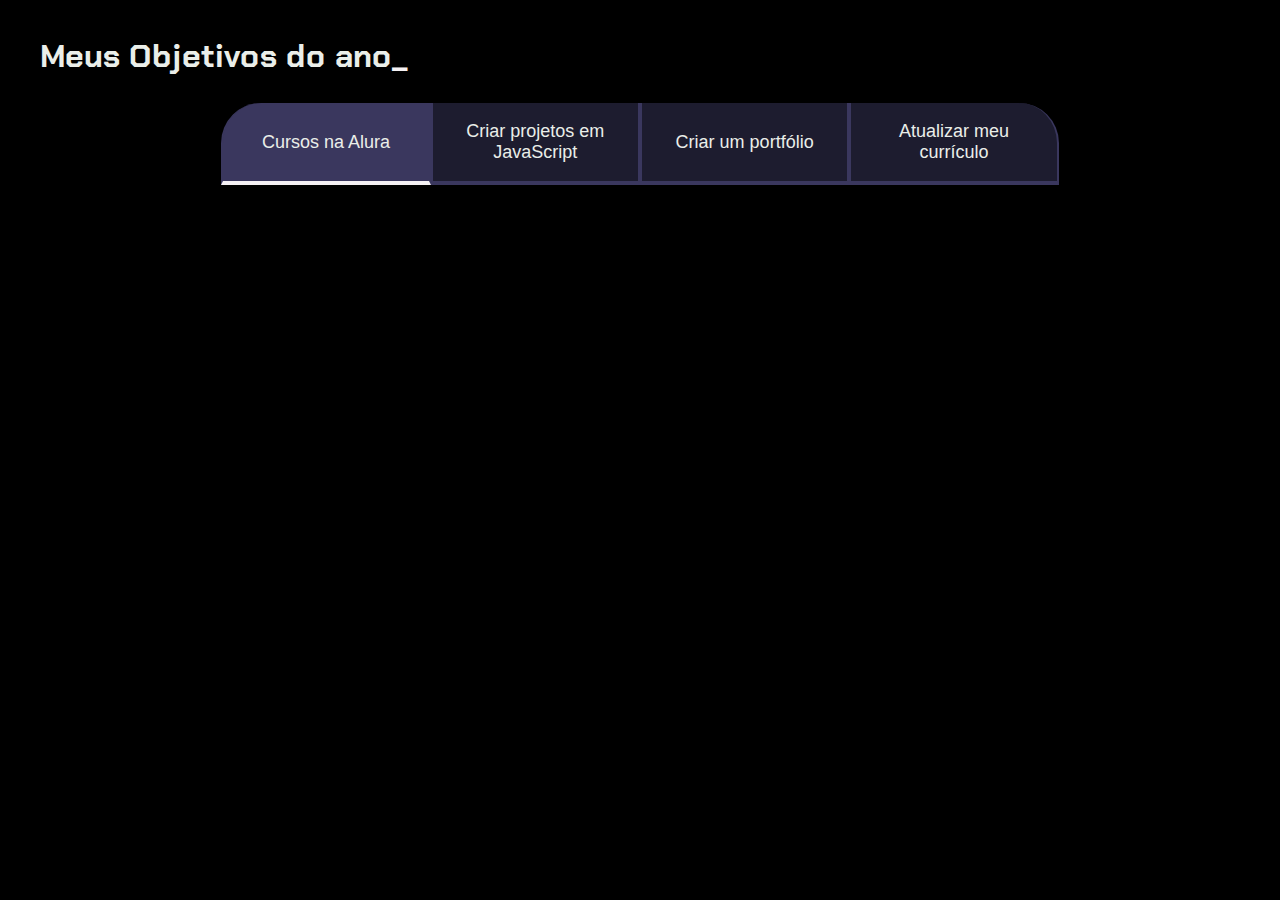
<file: index.html>
<!DOCTYPE html>
<html lang="pt-br">
<head>
    <meta charset="UTF-8">
    <meta name="viewport" content="width=device-width, initial-scale=1.0">
    <title>Meus objetivos do ano</title>
    <link rel="stylesheet" href="style.css">
</head>
<body>
    <section class="conteudo-principal">
        <h2 class="titulo-principal">Meus Objetivos do ano<span>_</span></h2>
        <div class="botoes">
          <button class="botao ativo">Cursos na Alura</button>
          <button class="botao">Criar projetos em JavaScript</button>
          <button class="botao">Criar um portfólio</button>
          <button class="botao">Atualizar meu currículo</button>   
        </div>
    </section>
</body>
</html>
</file>
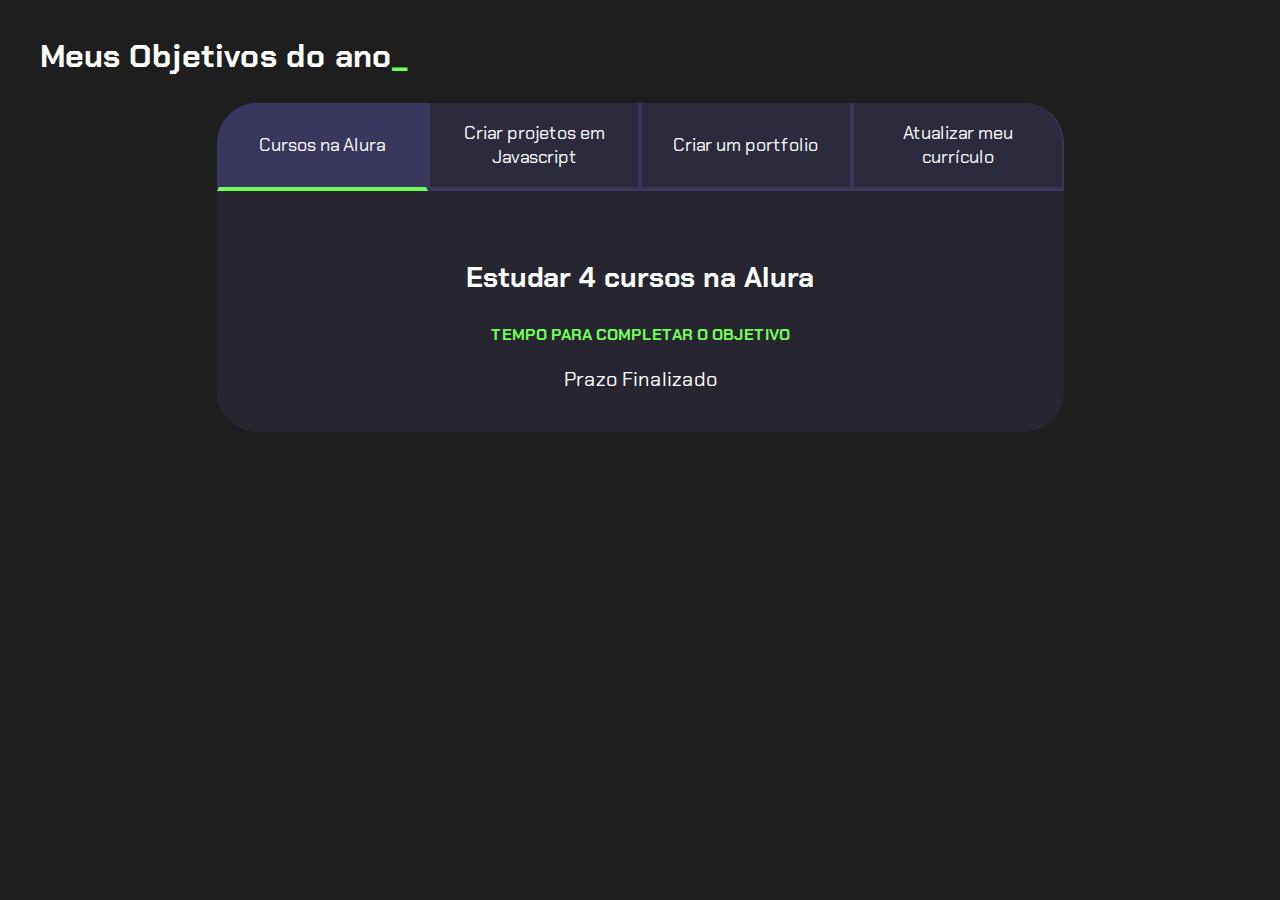
<file: projeto teteu lindo/index.html>
<!DOCTYPE html>
<html lang="pt-br">
<head>
    <meta charset="UTF-8">
    <meta name="viewport" content="width=device-width, initial-scale=1.0">
    <title>Meus objetivos do ano</title>
    <link rel="stylesheet" href="style.css">
</head>
<body>
    <section class="conteudo-principal">
        <h2 class="titulo-principal">Meus Objetivos do ano<span>_</span></h2>
        <div class="conteudo">
        <div class="botoes">
            <button class="botao ativo">Cursos na Alura</button>
            <button class="botao">Criar projetos em Javascript</button>
            <button class="botao">Criar um portfolio</button>
            <button class="botao">Atualizar meu currículo</button>
        </div>
        <div class="abas-textos">
            <div class="aba-conteudo ativo">
                <h3 class="aba-conteudo-titulo-principal">Estudar 4 cursos na Alura</h3>
                <h4 class="aba-conteudo-titulo-secundario">Tempo para completar o objetivo</h4>
                <div class="contador"></div>
            </div>
            <div class="aba-conteudo">
                <h3 class="aba-conteudo-titulo-principal">Criar 5 projetos em Javascript</h3>
                <h4 class="aba-conteudo-titulo-secundario">Tempo para completar o objetivo</h4>
                <div class="contador"></div>
            </div>
            <div class="aba-conteudo">
                <h3 class="aba-conteudo-titulo-principal">Criar um portfolio com os meus 3 melhores projetos</h3>
                <h4 class="aba-conteudo-titulo-secundario">Tempo para completar o objetivo</h4>
                <div class="contador"></div>
            </div>
            <div class="aba-conteudo">
                <h3 class="aba-conteudo-titulo-principal">Atualizar meu curriculo com os certificados da Alura</h3>
                <h4 class="aba-conteudo-titulo-secundario">Tempo para completar o objetivo</h4>
                <div class="contador"></div>
            </div>
        </div>
    </div>
    </section>
    <script src="main.js"></script>
</body>
</html>
</file>
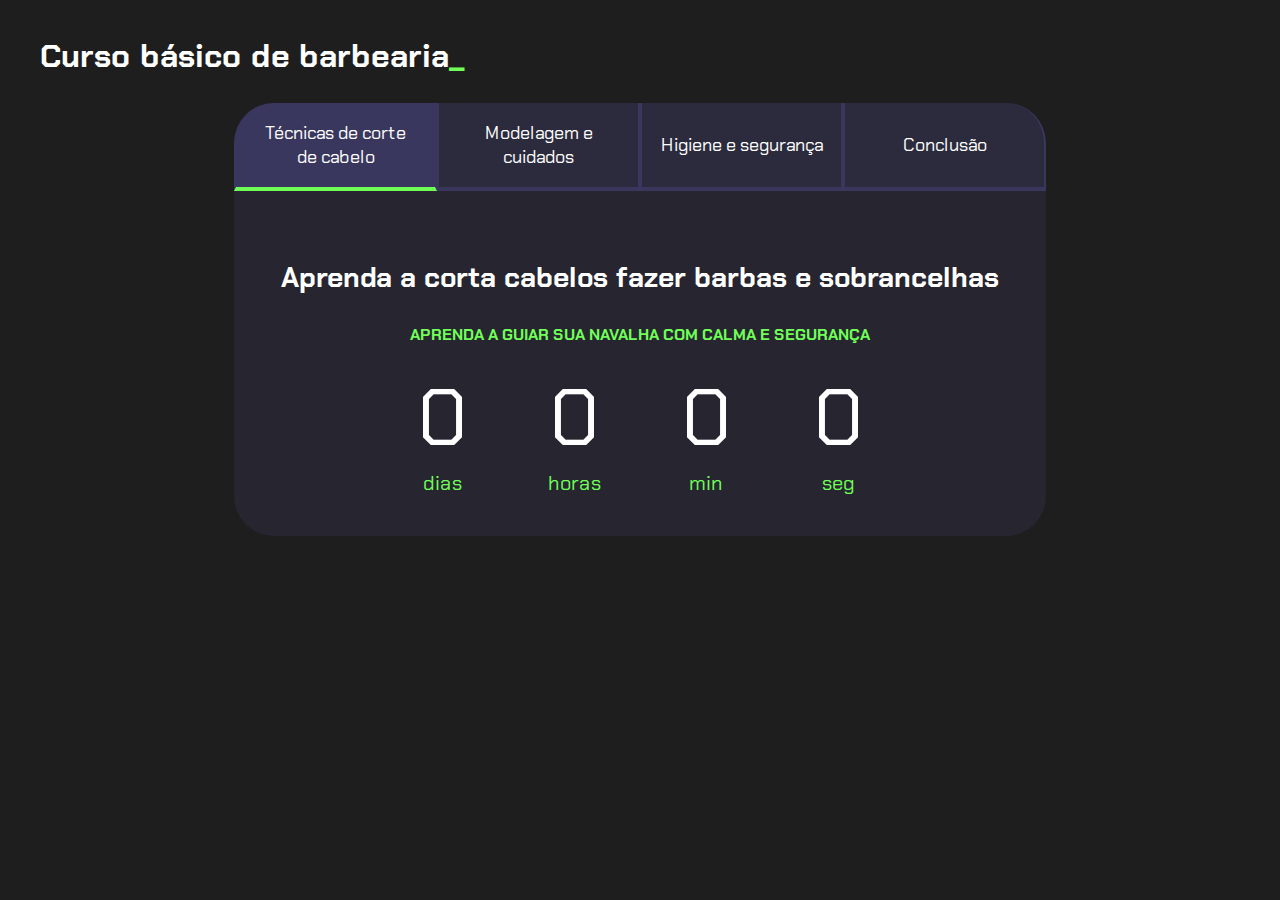
<file: turma-3-A-main/index.html>
<!DOCTYPE html>
<html lang="pt-br">

<head>
    <meta charset="UTF-8">
    <meta name="viewport" content="width=device-width, initial-scale=1.0">
    <title>Meus objetivos do ano</title>
    <link rel="stylesheet" href="style.css">
</head>

<body>
    <section class="conteudo-principal">
        <h2 class="titulo-principal">Curso básico de barbearia<span>_</span></h2>
        <div class="conteudo">
            <div class="botoes">
                <button class="botao ativo"> Técnicas de corte de cabelo</button>
                <button class="botao">Modelagem e cuidados </button>
                <button class="botao">Higiene e segurança</button>
                <button class="botao">Conclusão </button>
            </div>
            <div class="abas-textos">
                <div class="aba-conteudo ativo">
                    <h3 class="aba-conteudo-titulo-principal">Aprenda a corta cabelos fazer barbas e sobrancelhas</h3>
                    <h4 class="aba-conteudo-titulo-secundario">Aprenda a guiar sua navalha com calma e segurança</h4>
                    <div class="contador">
                        <div class="contador-digito">
                            <p class="contador-digito-numero" id="dias0"></p>
                            <p class="contador-digito-texto">dias</p>
                        </div>
                        <div class="contador-digito">
                            <p class="contador-digito-numero" id="horas0"></p>
                            <p class="contador-digito-texto">horas</p>
                        </div>
                        <div class="contador-digito">
                            <p class="contador-digito-numero" id="min0"></p>
                            <p class="contador-digito-texto">min</p>
                        </div>
                        <div class="contador-digito">
                            <p class="contador-digito-numero" id="seg0"></p>
                            <p class="contador-digito-texto">seg</p>
                        </div>
                    </div>
                </div>
                <div class="aba-conteudo">
                    <h3 class="aba-conteudo-titulo-principal">Criar 5 projetos em Javascript</h3>
                    <h4 class="aba-conteudo-titulo-secundario">Tempo para completar o objetivo</h4>
                    <div class="contador">
                        <div class="contador-digito">
                            <p class="contador-digito-numero" id="dias1"></p>
                            <p class="contador-digito-texto">dias</p>
                        </div>
                        <div class="contador-digito">
                            <p class="contador-digito-numero" id="horas1"></p>
                            <p class="contador-digito-texto">horas</p>
                        </div>
                        <div class="contador-digito">
                            <p class="contador-digito-numero" id="min1"></p>
                            <p class="contador-digito-texto">min</p>
                        </div>
                        <div class="contador-digito">
                            <p class="contador-digito-numero" id="seg1"></p>
                            <p class="contador-digito-texto">seg</p>
                        </div>
                    </div>
                </div>
                <div class="aba-conteudo">
                    <h3 class="aba-conteudo-titulo-principal">Manter sempre limpo e tomar todos os cuidados possiveis</h3>
                    <h4 class="aba-conteudo-titulo-secundario">Certificado</h4>
                    <div class="contador">
                        <div class="contador-digito">
                            <p class="contador-digito-numero" id="dias2"></p>
                            <p class="contador-digito-texto">dias</p>
                        </div>
                        <div class="contador-digito">
                            <p class="contador-digito-numero" id="horas2"></p>
                            <p class="contador-digito-texto">horas</p>
                        </div>
                        <div class="contador-digito">
                            <p class="contador-digito-numero" id="min2"></p>
                            <p class="contador-digito-texto">min</p>
                        </div>
                        <div class="contador-digito">
                            <p class="contador-digito-numero" id="seg2"></p>
                            <p class="contador-digito-texto">seg</p>
                        </div>
                    </div>
                </div>
                <div class="aba-conteudo">
                    <h3 class="aba-conteudo-titulo-principal">Atualizar meu curriculo com os certificados da Alura</h3>
                    <h4 class="aba-conteudo-titulo-secundario">Tempo para completar o objetivo</h4>
                    <div class="contador">
                        <div class="contador-digito">
                            <p class="contador-digito-numero" id="dias3"></p>
                            <p class="contador-digito-texto">dias</p>
                        </div>
                        <div class="contador-digito">
                            <p class="contador-digito-numero" id="horas3"></p>
                            <p class="contador-digito-texto">horas</p>
                        </div>
                        <div class="contador-digito">
                            <p class="contador-digito-numero" id="min3"></p>
                            <p class="contador-digito-texto">min</p>
                        </div>
                        <div class="contador-digito">
                            <p class="contador-digito-numero" id="seg3"></p>
                            <p class="contador-digito-texto">seg</p>
                        </div>
                    </div>
                </div>
            </div>
        </div>
    </section>
    <script src="main.js"></script>
</body>

</html>
</file>
<file: style.css>
@import url('https://fonts.googleapis.com/css?family=Chakra+Petch:wght@400;700&display=swap');

:root {
  --cor-de-fundo: #000000;
  --verde: #f5f1f4;
  --branco: #eaeee9;
  --botao-ativo: #3A375E;
  --botao-inativo: rgba(58, 55, 94, 0.5);
  --texto-fundo: rgba(58, 55, 94, 0.3);
}

body {
  background-color: var(--cor-de-fundo);
  color: var(--branco);
  font-family: 'Chakra Petch', sans-serif;
}


.conteudo-principal {
  display: flex;
  flex-direction: column;
  justify-content: center;
  align-items: center;
  max-width: 1200px;
  width: 100%;
  margin: 0 auto;
}

.titulo-principal {
  text-align: left;
  width: 100%;
  font-size: 32px;
}

.titulo-principal span {
  color: var(--verde);
}

.botao {
  font-family: "Crakra Petch", sans-serif;
  background-color: var(--botao-inativo);
  color: var(--branco);
  display: flex;
  justify-content: center;
  padding: 1em;
  font-size: 18px;
  align-items: center;
  width: 100%;
  border-bottom: 4px solid var(--botao-ativo);
  border-left: 2px solid var(--botao-ativo);
  border-right: 2px solid var(--botao-ativo);
  border-top: none;
}

.botao:first-child {
  border-radius: 40px 40px 0 0;
}

.botoes {
  display: block;
}

.ativo{
  background-color: var(--botao-ativo);
  border-bottom: 4px solid var(--verde);
  }
  
@media screen and (min-width: 768px) {
  .botoes {
      display: flex;
  }

  .botao:first-child {
      border-radius: 40px 0 0 0;
  }

  .botao:last-child {
      border-radius: 0 40px 0 0;
  }
}
</file>
<file: projeto teteu lindo/style.css>
@import url('https://fonts.googleapis.com/css2?family=Chakra+Petch:wght@400;700&display=swap');

:root {
    --cor-de-fundo: #1E1E1E;
    --verde: #6FFF57;
    --branco: #FFFFFF;
    --botao-ativo: #3A375E;
    --botao-inativo: rgba(58, 55, 94, 0.5);
    --texto-fundo: rgba(58, 55, 94, 0.3);
}

body {
    background-color: var(--cor-de-fundo);
    color: var(--branco);
    font-family: 'Chakra Petch', sans-serif;
}


.conteudo-principal {
    display: flex;
    flex-direction: column;
    justify-content: center;
    align-items: center;
    max-width: 1200px;
    width: 100%;
    margin: 0 auto;
}

.titulo-principal {
    text-align: left;
    width: 100%;
    font-size: 32px;
}

.titulo-principal span {
    color: var(--verde);
}


.botao {
    font-family: 'Chakra Petch', sans-serif;
    background-color: var(--botao-inativo);
    color: var(--branco);
    display: flex;
    justify-content: center;
    padding: 1em;
    font-size: 18px;
    align-items: center;
    width: 100%;
    border-bottom: 4px solid var(--botao-ativo);
    border-left: 2px solid var(--botao-ativo);
    border-right: 2px solid var(--botao-ativo);
    border-top: none;
}

.botao:first-child {
    border-radius: 40px 40px 0 0;
}

.botoes {
    display: block;
}

.botao.ativo{
    background-color: var(--botao-ativo);
    border-bottom: 4px solid var(--verde);
}

.abas-textos{
    background-color: var(--texto-fundo);
    padding: 40px;
    border-radius: 0 0 40px 40px;
}
.aba-conteudo.ativo{
    display:block;
}

.aba-conteudo{
    display: none;
}

.aba-conteudo-titulo-principal{
    font-size: 28px;
    text-align: center;
}
.aba-conteudo-titulo-secundario{
    text-align: center;
    color: var(--verde);
    text-transform: uppercase;
}
.contador{
    font-size: 20px;
    text-align: center;
}

@media screen and (min-width: 768px) {
    .botoes {
        display: flex;
    }

    .botao:first-child {
        border-radius: 40px 0 0 0;
    }

    .botao:last-child {
        border-radius: 0 40px 0 0;
    }
}
</file>
<file: turma-3-A-main/style.css>
@import url('https://fonts.googleapis.com/css2?family=Chakra+Petch:wght@400;700&display=swap');

:root {
    --cor-de-fundo: #1E1E1E;
    --verde: #6FFF57;
    --branco: #FFFFFF;
    --botao-ativo: #3A375E;
    --botao-inativo: rgba(58, 55, 94, 0.5);
    --texto-fundo: rgba(58, 55, 94, 0.3);
}

body {
    background-color: var(--cor-de-fundo);
    color: var(--branco);
    font-family: 'Chakra Petch', sans-serif;
}


.conteudo-principal {
    display: flex;
    flex-direction: column;
    justify-content: center;
    align-items: center;
    max-width: 1200px;
    width: 100%;
    margin: 0 auto;
}

.titulo-principal {
    text-align: left;
    width: 100%;
    font-size: 32px;
}

.titulo-principal span {
    color: var(--verde);
}


.botao {
    font-family: 'Chakra Petch', sans-serif;
    background-color: var(--botao-inativo);
    color: var(--branco);
    display: flex;
    justify-content: center;
    padding: 1em;
    font-size: 18px;
    align-items: center;
    width: 100%;
    border-bottom: 4px solid var(--botao-ativo);
    border-left: 2px solid var(--botao-ativo);
    border-right: 2px solid var(--botao-ativo);
    border-top: none;
}

.botao:first-child {
    border-radius: 40px 40px 0 0;
}

.botoes {
    display: block;
}

.botao.ativo{
    background-color: var(--botao-ativo);
    border-bottom: 4px solid var(--verde);
}

.abas-textos{
    background-color: var(--texto-fundo);
    padding: 40px;
    border-radius: 0 0 40px 40px;
}
.aba-conteudo.ativo{
    display:block;
}

.aba-conteudo{
    display: none;
}

.aba-conteudo-titulo-principal{
    font-size: 28px;
    text-align: center;
}
.aba-conteudo-titulo-secundario{
    text-align: center;
    color: var(--verde);
    text-transform: uppercase;
}

.contador{
    display:flex;
    justify-content: center;
    flex-wrap: wrap;
}
.contador-digito{
    padding: 0 16px;
    text-align: center;
    min-width: 100px;
}

.contador-digito-numero{
    font-size: 80px;
    margin: 0;

}

.contador-digito-texto{
    color: var(--verde);
    font-size: 20px;
    margin: 0;

}

@media screen and (min-width: 768px) {
    .botoes {
        display: flex;
    }

    .botao:first-child {
        border-radius: 40px 0 0 0;
    }

    .botao:last-child {
        border-radius: 0 40px 0 0;
    }
}
</file>
